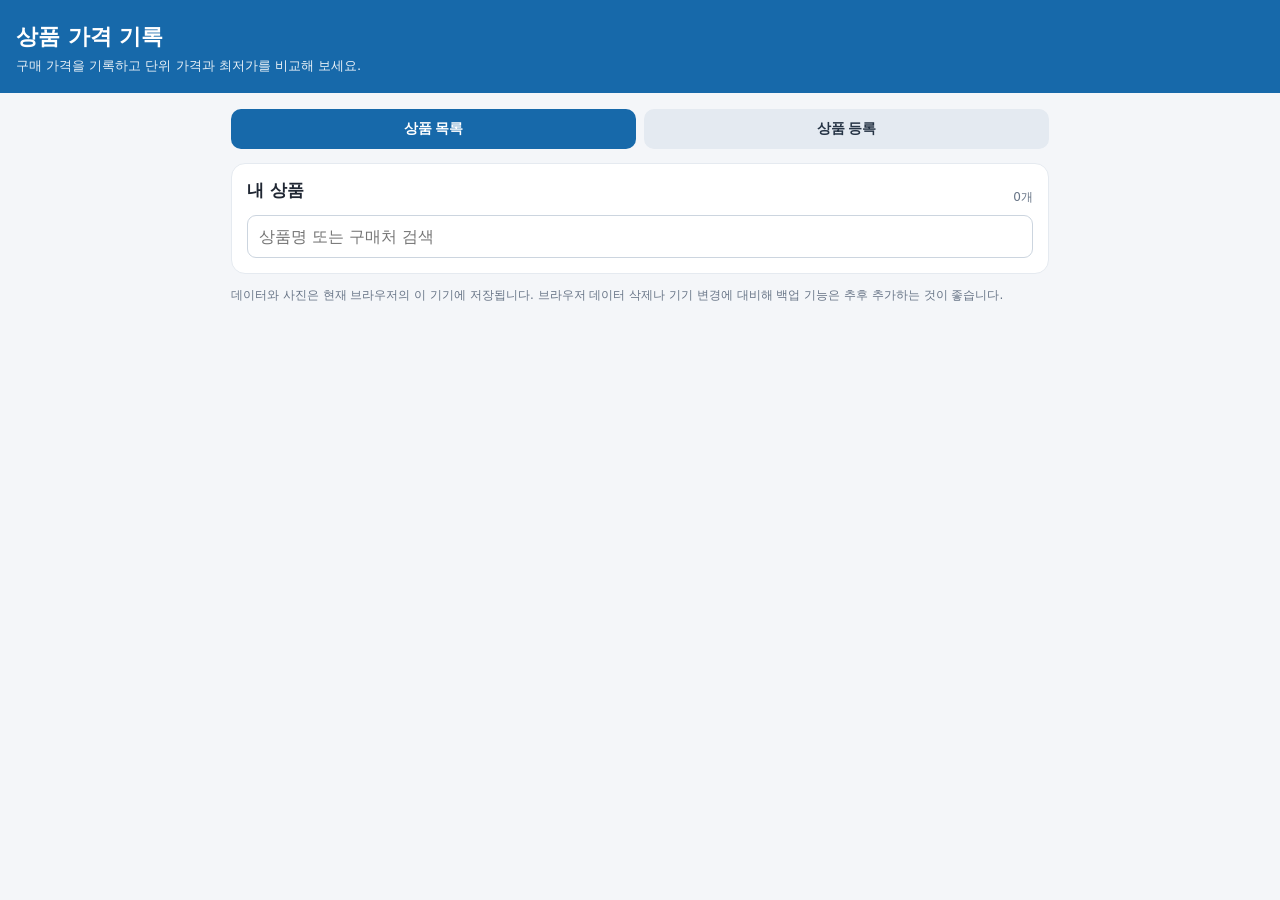
<file: public/assets/aistudio/index_b99aa52d.html>
<!doctype html>
<html lang="ko">
<head>
  <meta charset="utf-8">
  <meta name="viewport" content="width=device-width, initial-scale=1, viewport-fit=cover">
  <meta name="theme-color" content="#1769aa">
  <meta name="description" content="개인 상품 가격 기록 및 비교 앱">
  <link rel="manifest" href="manifest.json">
  <title>상품 가격 기록</title>
  <style>
    :root{font-family:system-ui,-apple-system,"Noto Sans KR",sans-serif;color:#202733;background:#f4f6f9}
    *{box-sizing:border-box} body{margin:0} header{background:#1769aa;color:white;padding:22px 16px 18px}
    header h1{font-size:22px;margin:0 0 5px} header p{margin:0;font-size:13px;opacity:.9}
    main{max-width:850px;margin:0 auto;padding:16px}
    .tabs{display:flex;gap:8px;margin-bottom:14px}.tabs button{flex:1}
    button{border:0;border-radius:10px;padding:11px 14px;background:#e4eaf1;color:#263445;font-weight:650;font-size:14px;cursor:pointer}
    button.primary{background:#1769aa;color:white} button.danger{background:#fff0f0;color:#b42318}
    .panel,.product{background:white;border:1px solid #e5eaf0;border-radius:14px;padding:15px;margin-bottom:12px}
    h2{font-size:17px;margin:0 0 13px} h3{font-size:16px;margin:0 0 6px}
    label{display:block;font-size:13px;font-weight:650;margin:10px 0 5px;color:#445064}
    input,select{width:100%;padding:11px;border:1px solid #ccd5df;border-radius:9px;font:inherit;background:white}
    .grid{display:grid;grid-template-columns:1fr 1fr;gap:10px}
    .hint{font-size:12px;color:#687587;line-height:1.5}
    .summary{display:grid;grid-template-columns:repeat(3,1fr);gap:8px;margin:12px 0}
    .metric{background:#f2f6fb;border-radius:10px;padding:10px}.metric small{display:block;color:#64748b;font-size:11px}.metric strong{font-size:16px}
    .product-head{display:flex;gap:12px;align-items:center}.thumb{width:66px;height:66px;object-fit:cover;border-radius:10px;background:#eef2f6;flex:none}
    .product-info{flex:1;min-width:0}.product-info p{margin:4px 0;color:#64748b;font-size:12px}
    .product-actions{display:flex;gap:7px;flex-wrap:wrap;margin-top:11px}
    .empty{text-align:center;color:#718096;padding:28px 10px;font-size:14px}
    .history-row{border-top:1px solid #edf0f4;padding:10px 0;font-size:13px;display:flex;justify-content:space-between;gap:8px}
    .hidden{display:none!important}.preview{width:90px;height:90px;object-fit:cover;border-radius:10px;margin-top:8px}
    .topline{display:flex;justify-content:space-between;align-items:center;gap:8px}
    @media(max-width:520px){main{padding:12px}.grid{grid-template-columns:1fr 1fr}.summary{grid-template-columns:1fr 1fr 1fr}.metric strong{font-size:14px}}
  </style>
</head>
<body>
<header><h1>상품 가격 기록</h1><p>구매 가격을 기록하고 단위 가격과 최저가를 비교해 보세요.</p></header>
<main>
  <div class="tabs">
    <button id="tabList" class="primary" type="button">상품 목록</button>
    <button id="tabAdd" type="button">상품 등록</button>
  </div>

  <section id="listView">
    <div class="panel">
      <div class="topline"><h2>내 상품</h2><span id="productCount" class="hint">0개</span></div>
      <input id="filter" placeholder="상품명 또는 구매처 검색">
    </div>
    <div id="products"></div>
  </section>

  <section id="formView" class="hidden">
    <form id="productForm" class="panel">
      <h2 id="formTitle">새 상품 등록</h2>
      <input type="hidden" id="editingId">
      <label for="name">상품명 *</label><input id="name" required maxlength="100" placeholder="예: 생수 2L 6개입">
      <div class="grid">
        <div><label for="amount">총 용량 *</label><input id="amount" type="number" min="0.001" step="any" required placeholder="예: 12000"></div>
        <div><label for="unit">용량 단위 *</label><select id="unit"><option value="g">g</option><option value="ml">ml</option></select></div>
      </div>
      <label for="photo">상품 사진 (선택)</label><input id="photo" type="file" accept="image/*">
      <img id="preview" class="preview hidden" alt="상품 사진 미리보기">
      <p class="hint">사진은 앱 안에서 약 300×300px로 줄여 압축한 뒤 이 기기에 저장합니다.</p>
      <hr style="border:0;border-top:1px solid #edf0f4;margin:16px 0">
      <h2>첫 구매 기록</h2>
      <div class="grid">
        <div><label for="store">구매처</label><input id="store" maxlength="80" placeholder="예: 동네마트"></div>
        <div><label for="date">구매 날짜 *</label><input id="date" type="date" required></div>
        <div><label for="regular">정가 (원)</label><input id="regular" type="number" min="0" step="1" placeholder="예: 12000"></div>
        <div><label for="paid">실제 구매가 (원) *</label><input id="paid" type="number" min="0" step="1" required placeholder="예: 9900"></div>
      </div>
      <div class="summary">
        <div class="metric"><small>할인 금액</small><strong id="discount">-</strong></div>
        <div class="metric"><small>할인율</small><strong id="rate">-</strong></div>
        <div class="metric"><small>단위 가격</small><strong id="unitPrice">-</strong></div>
      </div>
      <div class="product-actions">
        <button class="primary" type="submit">저장하기</button>
        <button id="cancelForm" type="button">취소</button>
      </div>
      <p class="hint">상품을 먼저 등록한 뒤, 상품 카드의 ‘가격 추가’로 다음 구매 기록을 계속 쌓을 수 있습니다.</p>
    </form>
  </section>

  <section id="detailView" class="hidden">
    <div class="panel">
      <button id="backList" type="button">← 목록으로</button>
      <div id="detailContent" style="margin-top:14px"></div>
    </div>
  </section>
  <p class="hint">데이터와 사진은 현재 브라우저의 이 기기에 저장됩니다. 브라우저 데이터 삭제나 기기 변경에 대비해 백업 기능은 추후 추가하는 것이 좋습니다.</p>
</main>
<script>
(() => {
  const $ = id => document.getElementById(id);
  const dbName = 'shopping-cal-history', storeName = 'products';
  let db, photoData = null, currentDetail = null;
  const today = new Date();
  $('date').value = `${today.getFullYear()}-${String(today.getMonth()+1).padStart(2,'0')}-${String(today.getDate()).padStart(2,'0')}`;

  function openDB(){
    return new Promise((resolve,reject)=>{
      const req=indexedDB.open(dbName,1);
      req.onupgradeneeded=()=>req.result.createObjectStore(storeName,{keyPath:'id'});
      req.onsuccess=()=>resolve(req.result); req.onerror=()=>reject(req.error);
    });
  }
  function allProducts(){
    return new Promise((resolve,reject)=>{
      const req=db.transaction(storeName).objectStore(storeName).getAll();
      req.onsuccess=()=>resolve(req.result); req.onerror=()=>reject(req.error);
    });
  }
  function saveProduct(p){
    return new Promise((resolve,reject)=>{
      const tx=db.transaction(storeName,'readwrite');
      tx.objectStore(storeName).put(p);
      tx.oncomplete=resolve; tx.onerror=()=>reject(tx.error);
    });
  }
  function deleteProduct(id){
    return new Promise((resolve,reject)=>{
      const tx=db.transaction(storeName,'readwrite');tx.objectStore(storeName).delete(id);
      tx.oncomplete=resolve;tx.onerror=()=>reject(tx.error);
    });
  }
  const won = n => `${Math.round(n).toLocaleString('ko-KR')}원`;
  const safe = s => String(s??'').replace(/[&<>"']/g,c=>({'&':'&amp;','<':'&lt;','>':'&gt;','"':'&quot;',"'":'&#39;'}[c]));
  function calc(p, entry){
    const discount=Math.max(0,(Number(entry.regular)||0)-(Number(entry.paid)||0));
    const rate=Number(entry.regular)>0?discount/Number(entry.regular)*100:0;
    return {discount,rate,unitPrice:Number(p.amount)>0?Number(entry.paid)/Number(p.amount):0};
  }
  function switchView(view){
    $('listView').classList.toggle('hidden',view!=='list');
    $('formView').classList.toggle('hidden',view!=='form');
    $('detailView').classList.toggle('hidden',view!=='detail');
    $('tabList').classList.toggle('primary',view==='list');
    $('tabAdd').classList.toggle('primary',view==='form');
  }
  function resetForm(){
    $('productForm').reset();$('editingId').value='';$('formTitle').textContent='새 상품 등록';
    photoData=null;$('preview').src='';$('preview').classList.add('hidden');
    $('date').value=`${today.getFullYear()}-${String(today.getMonth()+1).padStart(2,'0')}-${String(today.getDate()).padStart(2,'0')}`;
    updateCalc();
  }
  function updateCalc(){
    const amount=Number($('amount').value), paid=Number($('paid').value), regular=Number($('regular').value);
    $('discount').textContent=regular>0&&paid>=0?won(Math.max(0,regular-paid)):'-';
    $('rate').textContent=regular>0&&paid>=0?`${(Math.max(0,regular-paid)/regular*100).toFixed(1)}%`:'-';
    $('unitPrice').textContent=amount>0&&paid>=0?`${(paid/amount).toFixed(2)}원/${$('unit').value}`:'-';
  }
  ['amount','regular','paid','unit'].forEach(id=>$(id).addEventListener('input',updateCalc));
  $('photo').addEventListener('change',async e=>{
    const file=e.target.files?.[0];if(!file)return;
    try{
      photoData=await compressImage(file);
      $('preview').src=photoData;$('preview').classList.remove('hidden');
    }catch(err){alert('사진을 읽지 못했습니다. 다른 사진을 선택해 주세요.');}
  });
  function compressImage(file){
    return new Promise((resolve,reject)=>{
      const img=new Image(),url=URL.createObjectURL(file);
      img.onload=()=>{
        const side=300,scale=Math.min(1,side/Math.max(img.width,img.height));
        const canvas=document.createElement('canvas');
        canvas.width=Math.max(1,Math.round(img.width*scale));canvas.height=Math.max(1,Math.round(img.height*scale));
        canvas.getContext('2d').drawImage(img,0,0,canvas.width,canvas.height);
        URL.revokeObjectURL(url);
        let quality=.82, data=canvas.toDataURL('image/webp',quality);
        while(data.length>140000&&quality>.45){quality-=.08;data=canvas.toDataURL('image/webp',quality);}
        resolve(data);
      };
      img.onerror=()=>{URL.revokeObjectURL(url);reject(new Error('image'));};img.src=url;
    });
  }
  $('productForm').addEventListener('submit',async e=>{
    e.preventDefault();
    const id=crypto.randomUUID();
    const existing=null;
    const p={
      id,name:$('name').value.trim(),amount:Number($('amount').value),unit:$('unit').value,
      photo:photoData??existing?.photo??null,
      history:[]
    };
    if(!p.name||p.amount<=0){alert('상품명과 용량을 확인해 주세요.');return;}
    p.history.push({id:crypto.randomUUID(),store:$('store').value.trim(),date:$('date').value,
      regular:Number($('regular').value)||0,paid:Number($('paid').value)});
    await saveProduct(p);resetForm();await renderList();switchView('list');
  });
  function best(p){return p.history.length?Math.min(...p.history.map(h=>h.paid/ p.amount)):null;}
  async function renderList(){
    const items=await allProducts(), q=$('filter').value.trim().toLowerCase();
    $('productCount').textContent=`${items.length}개`;
    const filtered=items.filter(p=>`${p.name} ${p.history.map(h=>h.store).join(' ')}`.toLowerCase().includes(q));
    $('products').innerHTML=filtered.length?filtered.map(p=>{
      const last=[...p.history].sort((a,b)=>b.date.localeCompare(a.date))[0], low=best(p);
      const unitPrice=last?last.paid/p.amount:null;
      return `<article class="product"><div class="product-head">
        ${p.photo?`<img class="thumb" src="${p.photo}" alt="">`:'<div class="thumb"></div>'}
        <div class="product-info"><h3>${safe(p.name)}</h3><p>${p.amount.toLocaleString()}${p.unit} · ${p.history.length}회 구매 기록</p>
        <strong>${last?won(last.paid):'-'}</strong><p>${last?safe(last.date)+' · '+safe(last.store||'구매처 미입력'):'기록 없음'}</p></div></div>
        <div class="summary"><div class="metric"><small>최근 단위 가격</small><strong>${unitPrice!==null?unitPrice.toFixed(2)+'원/'+p.unit:'-'}</strong></div>
        <div class="metric"><small>최저 단위 가격</small><strong>${low!==null?low.toFixed(2)+'원/'+p.unit:'-'}</strong></div>
        <div class="metric"><small>기록 횟수</small><strong>${p.history.length}회</strong></div></div>
        <div class="product-actions"><button class="primary" data-detail="${p.id}">가격 이력</button><button data-add="${p.id}">가격 추가</button><button class="danger" data-delete="${p.id}">삭제</button></div></article>`;
    }).join(''):'<div class="panel empty">아직 등록된 상품이 없습니다.<br>상품 등록 버튼으로 첫 상품을 추가해 보세요.</div>';
    $('products').querySelectorAll('[data-detail]').forEach(b=>b.onclick=()=>showDetail(b.dataset.detail));
    $('products').querySelectorAll('[data-add]').forEach(b=>b.onclick=()=>addHistory(b.dataset.add));
    $('products').querySelectorAll('[data-delete]').forEach(b=>b.onclick=async()=>{
      if(confirm('이 상품과 가격 기록을 모두 삭제할까요?')){await deleteProduct(b.dataset.delete);renderList();}
    });
  }
  async function addHistory(id){
    const p=(await allProducts()).find(x=>x.id===id);if(!p)return;
    const store=prompt('구매처를 입력하세요.','');if(store===null)return;
    const date=prompt('구매 날짜를 입력하세요. (YYYY-MM-DD)',new Date().toISOString().slice(0,10));if(date===null)return;
    const regular=prompt('정가를 입력하세요. (모르면 0)', '0');if(regular===null)return;
    const paid=prompt('실제 구매가를 입력하세요. (원)','');if(paid===null||paid.trim()===''||!Number.isFinite(Number(paid))||Number(paid)<0)return alert('구매가를 올바르게 입력해 주세요.');
    p.history.push({id:crypto.randomUUID(),store:store.trim(),date,regular:Number(regular)||0,paid:Number(paid)});
    await saveProduct(p);await renderList();
  }
  async function showDetail(id){
    const p=(await allProducts()).find(x=>x.id===id);if(!p)return;currentDetail=id;
    const sorted=[...p.history].sort((a,b)=>b.date.localeCompare(a.date));
    const low=best(p);
    $('detailContent').innerHTML=`<div class="product-head">${p.photo?`<img class="thumb" src="${p.photo}" alt="">`:''}<div><h2>${safe(p.name)}</h2><p class="hint">${p.amount.toLocaleString()}${p.unit}</p></div></div>
      <div class="summary"><div class="metric"><small>최저 단위 가격</small><strong>${low!==null?low.toFixed(2)+'원/'+p.unit:'-'}</strong></div>
      <div class="metric"><small>가격 기록</small><strong>${p.history.length}회</strong></div></div>
      <h3 style="margin:16px 0 6px">구매 가격 이력</h3>
      ${sorted.length?sorted.map(h=>{const c=calc(p,h);return `<div class="history-row"><div><b>${safe(h.date)}</b><br><span class="hint">${safe(h.store||'구매처 미입력')} · ${c.unitPrice.toFixed(2)}원/${p.unit}</span></div><div style="text-align:right"><b>${won(h.paid)}</b><br><span class="hint">정가 ${won(h.regular)} · 할인 ${c.rate.toFixed(1)}%</span></div></div>`}).join(''):'<p class="empty">아직 가격 기록이 없습니다.</p>'}`;
    switchView('detail');
  }
  $('tabList').onclick=()=>{switchView('list');renderList();};
  $('tabAdd').onclick=()=>{resetForm();delete $('productForm').dataset.editOnly;switchView('form');};
  $('cancelForm').onclick=()=>{delete $('productForm').dataset.editOnly;resetForm();switchView('list');};
  $('backList').onclick=()=>{switchView('list');renderList();};
  $('filter').oninput=renderList;
  (async()=>{try{db=await openDB();await renderList();}catch(e){alert('이 브라우저에서 저장소를 열지 못했습니다. 최신 Chrome 또는 Edge를 이용해 주세요.');}})();
  if('serviceWorker' in navigator && location.protocol.startsWith('http')) window.addEventListener('load',()=>navigator.serviceWorker.register('./sw.js').catch(()=>{}));
})();
</script>
</body>
</html>
</file>
